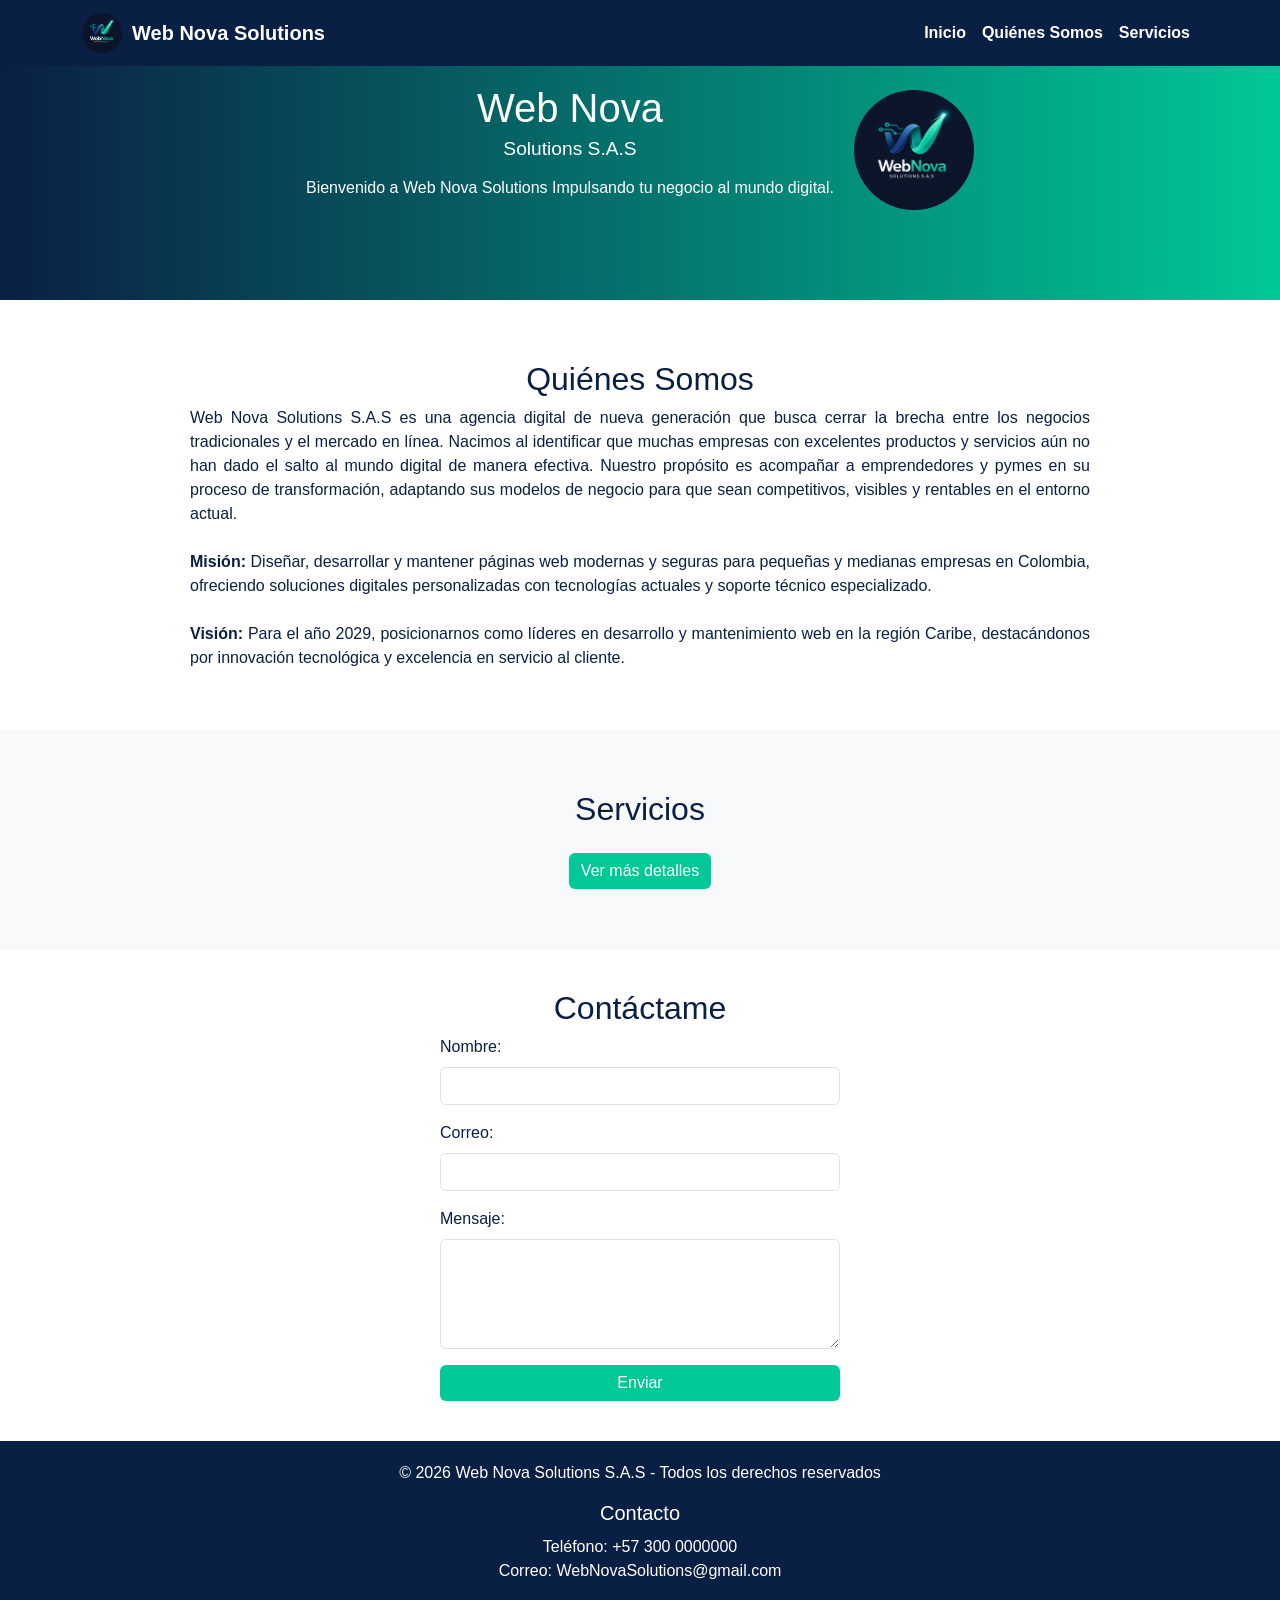
<file: index.html>
<!DOCTYPE html>
<html lang="es">
<head>
  <meta charset="UTF-8">
  <meta name="viewport" content="width=device-width, initial-scale=1">
  <title>Web Nova Solutions</title>
 
  <link href="https://cdn.jsdelivr.net/npm/bootstrap@5.3.2/dist/css/bootstrap.min.css" rel="stylesheet">


  <style>
    body {
      background-color: #FFFFFF;
      color: #0A1F44;
      font-family: 'Open Sans', sans-serif; 
    }
    .navbar {
      background-color: #0A1F44;
    }
    .navbar a {
      color: #FFFFFF !important;
      font-weight: bold;
      font-family: 'Open Sans', sans-serif;
    }
    .navbar a:hover {
      color: #00C896 !important;
    }

    
    header {
      background: linear-gradient(90deg, #0A1F44, #00C896);
      color: #FFFFFF;
      padding: 60px 20px;
      display: flex;
      align-items: center;
      justify-content: center;
      gap: 20px;
      min-height: 300px;
      flex-wrap: wrap;
      text-align: center;
    }
    header img {
      max-height: 120px;
      border-radius: 50%;
    }
    header h1, header h2 {
      font-family: 'Poppins', sans-serif; 
    }
    header h1 {
      font-size: 2.5em;
      margin: 0;
    }
    header h2 {
      font-size: 1.2em;
      font-weight: normal;
      margin-top: 5px;
    }

    
    section {
      padding: 60px 20px;
    }
    section:nth-child(even) {
      background-color: #f8f9fa;
    }
    section h2 {
      text-align: center;
      font-family: 'Poppins', sans-serif; /* Títulos */
    }
    section p {
      text-align: justify;
      margin: auto;
      max-width: 900px;
      font-family: 'Open Sans', sans-serif; /* Texto secundario */
    }

    /* Botones */
    .btn-custom {
      background-color: #00C896;
      color: #FFFFFF;
      border: none;
      font-family: 'Open Sans', sans-serif;
    }
    .btn-custom:hover {
      background-color: #009e77;
    }

    /* Footer */
    footer {
      background-color: #0A1F44;
      color: #FFFFFF;
      text-align: center;
      padding: 20px;
      font-family: 'Open Sans', sans-serif;
    }

    /* Responsive ajustes */
    @media (max-width: 768px) {
      header {
        flex-direction: column;
      }
      header h1 {
        font-size: 2em;
      }
      header h2 {
        font-size: 1em;
      }
      header img {
        margin-top: 20px;
        max-height: 100px;
      }
    }
  </style>
</head>
<body>

<!-- Navbar -->
<nav class="navbar navbar-expand-lg navbar-dark fixed-top">
  <div class="container">
    <!-- Logo + nombre -->
    <a class="navbar-brand d-flex align-items-center" href="#home">
      <img src="Web Nova Solutions.jpeg" alt="Logo WebNova" 
           style="height:40px; width:40px; border-radius:50%; margin-right:10px;">
      Web Nova Solutions
    </a>
    <button class="navbar-toggler" type="button" data-bs-toggle="collapse" data-bs-target="#navbarNav">
      <span class="navbar-toggler-icon"></span>
    </button>
    <div class="collapse navbar-collapse" id="navbarNav">
      <ul class="navbar-nav ms-auto">
        <li class="nav-item"><a class="nav-link" href="#home">Inicio</a></li>
        <li class="nav-item"><a class="nav-link" href="#about">Quiénes Somos</a></li>
        <li class="nav-item"><a class="nav-link" href="services.html">Servicios</a></li>
      </ul>
    </div>
  </div>
</nav>

  <!-- Header -->
  <header id="home">
    <div>
      <h1>Web Nova</h1>
      <h2>Solutions S.A.S</h2>
      <p class="mt-3">Bienvenido a Web Nova Solutions Impulsando tu negocio al mundo digital.</p>
    </div>
    <img src="Web Nova Solutions.jpeg" alt="Logo WebNova" class="img-fluid" style="border-radius:50%; max-height:120px;">
  </header>

  <!-- Quiénes Somos -->
  <section id="about">
    <div class="container">
      <h2>Quiénes Somos</h2>
      <p>
                Web Nova Solutions S.A.S es una agencia digital de nueva generación que busca cerrar la brecha entre los negocios tradicionales y el mercado en línea. Nacimos al identificar que muchas empresas con excelentes productos y servicios aún no han dado el salto al mundo digital de manera efectiva. Nuestro propósito es acompañar a emprendedores y pymes en su proceso de transformación, adaptando sus modelos de negocio para que sean competitivos, visibles y rentables en el entorno actual.
        <br><br><strong>Misión:</strong> Diseñar, desarrollar y mantener páginas web modernas y seguras para pequeñas y medianas empresas en Colombia, ofreciendo soluciones digitales personalizadas con tecnologías actuales y soporte técnico especializado.
        <br><br><strong>Visión:</strong> Para el año 2029, posicionarnos como líderes en desarrollo y mantenimiento web en la región Caribe, destacándonos por innovación tecnológica y excelencia en servicio al cliente.
      </p>
    </div>
  </section>

  <!-- Servicios -->
  <section id="services">
    <div class="container text-center">
      <h2>Servicios</h2>
      <p>
        <!-- Aquí puedes agregar una breve descripción de los servicios que ofrece WebNova Solutions S.A.S -->
      </p>
      <a href="services.html" class="btn btn-custom mt-3">Ver más detalles</a>
    </div>
  </section>

  <!-- Contacto -->
<section id="contact" style="padding:40px 20px;">
  <div class="container">
    <h2>Contáctame</h2>
    <form id="contactForm" class="mx-auto" style="max-width: 400px;">
      <div class="mb-3">
        <label for="name" class="form-label">Nombre:</label>
        <input type="text" class="form-control" id="name" required>
      </div>
      <div class="mb-3">
        <label for="email" class="form-label">Correo:</label>
        <input type="email" class="form-control" id="email" required>
      </div>
      <div class="mb-3">
        <label for="message" class="form-label">Mensaje:</label>
        <textarea class="form-control" id="message" rows="4" required></textarea>
      </div>
      <button type="submit" class="btn btn-custom w-100">Enviar</button>
    </form>

    <!-- Banner de agradecimiento oculto -->
    <div id="thankYouBanner" class="alert alert-success mt-4 text-center" style="display:none;">
      Gracias, te estaremos contactando pronto.
    </div>
  </div>
</section>

<!-- Footer -->
<footer>
  <p>© 2026 Web Nova Solutions S.A.S - Todos los derechos reservados</p>
  
  <!-- Sección de contacto -->
  <div style="margin-top:15px;">
    <h5 style="margin-bottom:10px; font-family:'Poppins', sans-serif;">Contacto</h5>
    <p style="margin:0; font-family:'Open Sans', sans-serif;">Teléfono: +57 300 0000000</p>
    <p style="margin:0; font-family:'Open Sans', sans-serif;">Correo: WebNovaSolutions@gmail.com </p>
  </div>
</footer>

  <!-- Bootstrap JS -->
  <script src="https://cdn.jsdelivr.net/npm/bootstrap@5.3.2/dist/js/bootstrap.bundle.min.js"></script>
  <script>
  document.getElementById("contactForm").addEventListener("submit", function(event) {
    event.preventDefault(); // Evita recargar la página
    document.getElementById("thankYouBanner").style.display = "block"; // Muestra el banner
    this.reset(); // Limpia el formulario
  });
</script>
</body>

</html>
</file>
